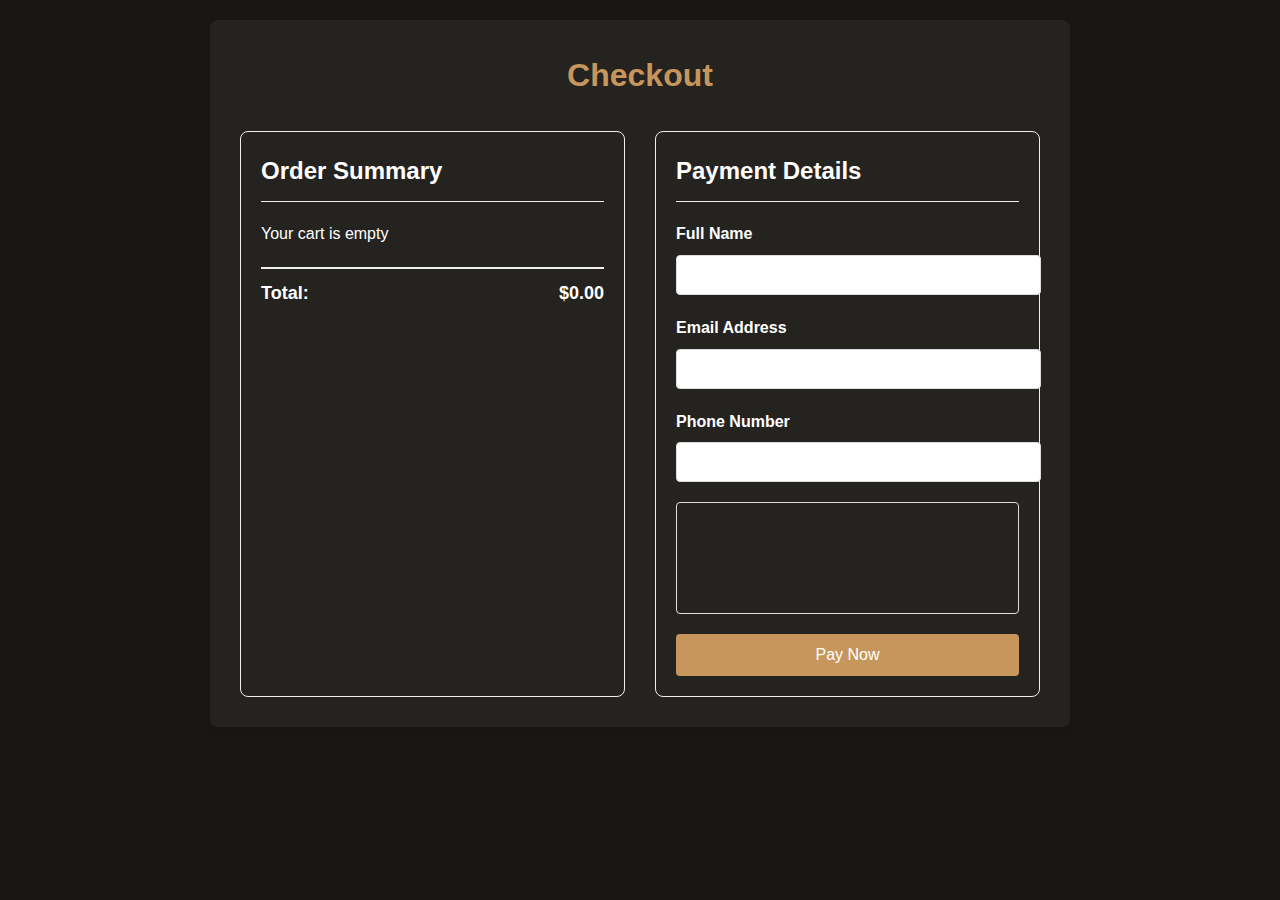
<file: checkout.html>
<!DOCTYPE html>
<html lang="en">
<head>
  <meta charset="UTF-8">
  <meta name="viewport" content="width=device-width, initial-scale=1.0">
  <title>Checkout - Your Store</title>
  <style>
    body {
      font-family: Arial, sans-serif;
      line-height: 1.6;
      margin: 0;
      padding: 20px;
      background-color: #191714;
      color: #fff;
    }
    
    .container {
      max-width: 800px;
      margin: 0 auto;
      background-color: #252320;
      padding: 30px;
      border-radius: 8px;
      box-shadow: 0 2px 10px rgba(0, 0, 0, 0.1);
    }
    
    h1 {
      color: #c6965c;
      margin-top: 0;
      margin-bottom: 30px;
      text-align: center;
    }
    
    .checkout-grid {
      display: grid;
      grid-template-columns: 1fr 1fr;
      gap: 30px;
    }
    
    @media (max-width: 768px) {
      .checkout-grid {
        grid-template-columns: 1fr;
      }
    }
    
    .order-summary {
      border: 1px solid #eee;
      border-radius: 8px;
      padding: 20px;
    }
    
    .order-summary h2 {
      margin-top: 0;
      border-bottom: 1px solid #eee;
      padding-bottom: 10px;
    }
    
    .item-list {
      margin-bottom: 20px;
    }
    
    .checkout-item {
      display: flex;
      justify-content: space-between;
      margin-bottom: 10px;
      padding-bottom: 10px;
      border-bottom: 1px solid #eee;
    }
    
    .item-details {
      flex-grow: 1;
    }
    
    .item-name {
      font-weight: bold;
    }
    
    .item-price {
      color: #666;
      font-size: 14px;
    }
    
    .item-quantity {
      font-size: 14px;
      color: #666;
    }
    
    .item-total {
      font-weight: bold;
    }
    
    .order-total {
      display: flex;
      justify-content: space-between;
      font-weight: bold;
      font-size: 18px;
      margin-top: 20px;
      padding-top: 10px;
      border-top: 2px solid #eee;
    }
    
    .payment-form {
      border: 1px solid #eee;
      border-radius: 8px;
      padding: 20px;
    }
    
    .payment-form h2 {
      margin-top: 0;
      border-bottom: 1px solid #eee;
      padding-bottom: 10px;
    }
    
    .form-group {
      margin-bottom: 20px;
    }
    
    label {
      display: block;
      margin-bottom: 8px;
      font-weight: bold;
    }
    
    input, select {
      width: 100%;
      padding: 10px;
      border: 1px solid #ddd;
      border-radius: 4px;
      font-size: 16px;
    }
    
    button {
      background-color: #c6965c;
      color: white;
      border: none;
      padding: 12px 20px;
      font-size: 16px;
      border-radius: 4px;
      cursor: pointer;
      transition: background-color 0.3s;
      width: 100%;
    }
    
    button:hover {
      background-color: #a17137;
    }
    
    .square-payment-form {
      margin-top: 20px;
    }
    
    #card-container {
      min-height: 90px;
      border: 1px solid #ddd;
      border-radius: 4px;
      padding: 10px;
      margin-bottom: 20px;
    }
    
    #payment-status-container {
      margin-top: 20px;
      padding: 10px;
      border-radius: 4px;
      display: none;
    }
    
    .success {
      background-color: #d4edda;
      color: #155724;
    }
    
    .error {
      background-color: #f8d7da;
      color: #721c24;
    }
  </style>
</head>
<body>
  <div class="container">
    <h1>Checkout</h1>
    
    <div class="checkout-grid">
      <div class="order-summary">
        <h2>Order Summary</h2>
        <div id="item-list" class="item-list">
          <!-- Items will be loaded here -->
        </div>
        <div class="order-total">
          <span>Total:</span>
          <span id="order-total-amount">$0.00</span>
        </div>
      </div>
      
      <div class="payment-form">
        <h2>Payment Details</h2>
        <form id="checkout-form">
          <div class="form-group">
            <label for="name">Full Name</label>
            <input type="text" id="name" name="name" required>
          </div>
          <div class="form-group">
            <label for="email">Email Address</label>
            <input type="email" id="email" name="email" required>
          </div>
          <div class="form-group">
            <label for="phone">Phone Number</label>
            <input type="tel" id="phone" name="phone">
          </div>
          
          <!-- Square Payment Form -->
          <div class="square-payment-form">
            <div id="card-container"></div>
            <button type="submit" id="pay-button">Pay Now</button>
          </div>
          
          <div id="payment-status-container"></div>
        </form>
      </div>
    </div>
  </div>
  
  <!-- Square Web Payments SDK -->
  <script src="https://sandbox.web.squarecdn.com/v1/square.js"></script>
  <script>
    document.addEventListener('DOMContentLoaded', async function () {
      // Get cart data from localStorage or URL parameters
      let cartItems = [];
      
      // Check if cart data was passed via POST (using sessionStorage as intermediary)
      const cartData = sessionStorage.getItem('checkoutCartData');
      if (cartData) {
        try {
          cartItems = JSON.parse(cartData);
          sessionStorage.removeItem('checkoutCartData'); // Clear after use
        } catch (e) {
          console.error('Error parsing cart data:', e);
        }
      } else {
        // Fallback to localStorage
        const storedCart = localStorage.getItem('cartItems');
        if (storedCart) {
          try {
            cartItems = JSON.parse(storedCart);
          } catch (e) {
            console.error('Error parsing cart data from localStorage:', e);
          }
        }
      }
      
      // Render order summary
      renderOrderSummary(cartItems);
      
      // Initialize Square payment form
      await initializeSquarePayment(cartItems);
    });
    
    // Render the order summary
    function renderOrderSummary(items) {
      const itemListEl = document.getElementById('item-list');
      itemListEl.innerHTML = '';
      
      if (items.length === 0) {
        itemListEl.innerHTML = '<p>Your cart is empty</p>';
        document.getElementById('order-total-amount').textContent = '$0.00';
        return;
      }
      
      let total = 0;
      
      items.forEach(item => {
        const itemTotal = item.price * item.quantity;
        total += itemTotal;
        
        const itemEl = document.createElement('div');
        itemEl.className = 'checkout-item';
        itemEl.innerHTML = `
          <div class="item-details">
            <div class="item-name">${item.name}</div>
            <div class="item-price">$${item.price.toFixed(2)} × <span class="item-quantity">${item.quantity}</span></div>
          </div>
          <div class="item-total">$${itemTotal.toFixed(2)}</div>
        `;
        
        itemListEl.appendChild(itemEl);
      });
      
      document.getElementById('order-total-amount').textContent = `$${total.toFixed(2)}`;
    }
    
    // Initialize Square Payment form
    async function initializeSquarePayment(items) {
      if (items.length === 0) return;
      
      // Calculate order total
      const total = items.reduce((sum, item) => sum + (item.price * item.quantity), 0);
      
      try {
        // Square Payments JS initialization
        const payments = Square.payments('YOUR_SQUARE_APPLICATION_ID', 'YOUR_LOCATION_ID');
        const card = await payments.card();
        await card.attach('#card-container');
        
        // Handle form submission
        const form = document.getElementById('checkout-form');
        form.addEventListener('submit', async function (event) {
          event.preventDefault();
          
          try {
            // Get customer details
            const name = document.getElementById('name').value;
            const email = document.getElementById('email').value;
            const phone = document.getElementById('phone').value;
            
            // Show loading state
            const payButton = document.getElementById('pay-button');
            payButton.disabled = true;
            payButton.textContent = 'Processing...';
            
            // Get a payment token from Square
            const tokenResult = await card.tokenize();
            if (tokenResult.status === 'OK') {
              // Send payment token to your server
              const paymentData = {
                sourceId: tokenResult.token,
                amount: total,
                currency: 'USD',
                items: items,
                customer: {
                  name: name,
                  email: email,
                  phone: phone
                }
              };
              
              // In a real implementation, you would send this data to your server endpoint
              // For demo purposes, we'll just simulate a successful payment
              console.log('Payment data to send to server:', paymentData);
              
              // Simulate server response
              setTimeout(() => {
                // On successful payment
                showPaymentResult(true, 'Payment successful! Your order has been placed.');
                
                // Clear cart
                localStorage.removeItem('cartItems');
                
                // Redirect to confirmation page after a delay
                setTimeout(() => {
                  window.location.href = '/confirmation.html';
                }, 2000);
              }, 2000);
            } else {
              showPaymentResult(false, 'Payment failed: ' + tokenResult.errors[0].message);
              payButton.disabled = false;
              payButton.textContent = 'Pay Now';
            }
          } catch (e) {
            showPaymentResult(false, 'Payment error: ' + e.message);
            payButton.disabled = false;
            payButton.textContent = 'Pay Now';
          }
        });
      } catch (e) {
        console.error('Square payment initialization error:', e);
        showPaymentResult(false, 'Failed to initialize payment form. Please try again later.');
      }
    }
    
    // Show payment result message
    function showPaymentResult(success, message) {
      const statusContainer = document.getElementById('payment-status-container');
      statusContainer.className = success ? 'success' : 'error';
      statusContainer.textContent = message;
      statusContainer.style.display = 'block';
    }
  </script>
  
  <!-- Script to handle form data transfer from POST -->
  <script>
    // This script handles the transition of cart data from POST to sessionStorage
    window.addEventListener('DOMContentLoaded', function() {
      // Check if form was submitted via POST
      if (document.referrer && document.referrer.includes(window.location.hostname)) {
        // Get form data from URL parameters if available
        const urlParams = new URLSearchParams(window.location.search);
        if (urlParams.has('cartData')) {
          sessionStorage.setItem('checkoutCartData', urlParams.get('cartData'));
        }
      }
    });
  </script>
</body>
</html>
</file>
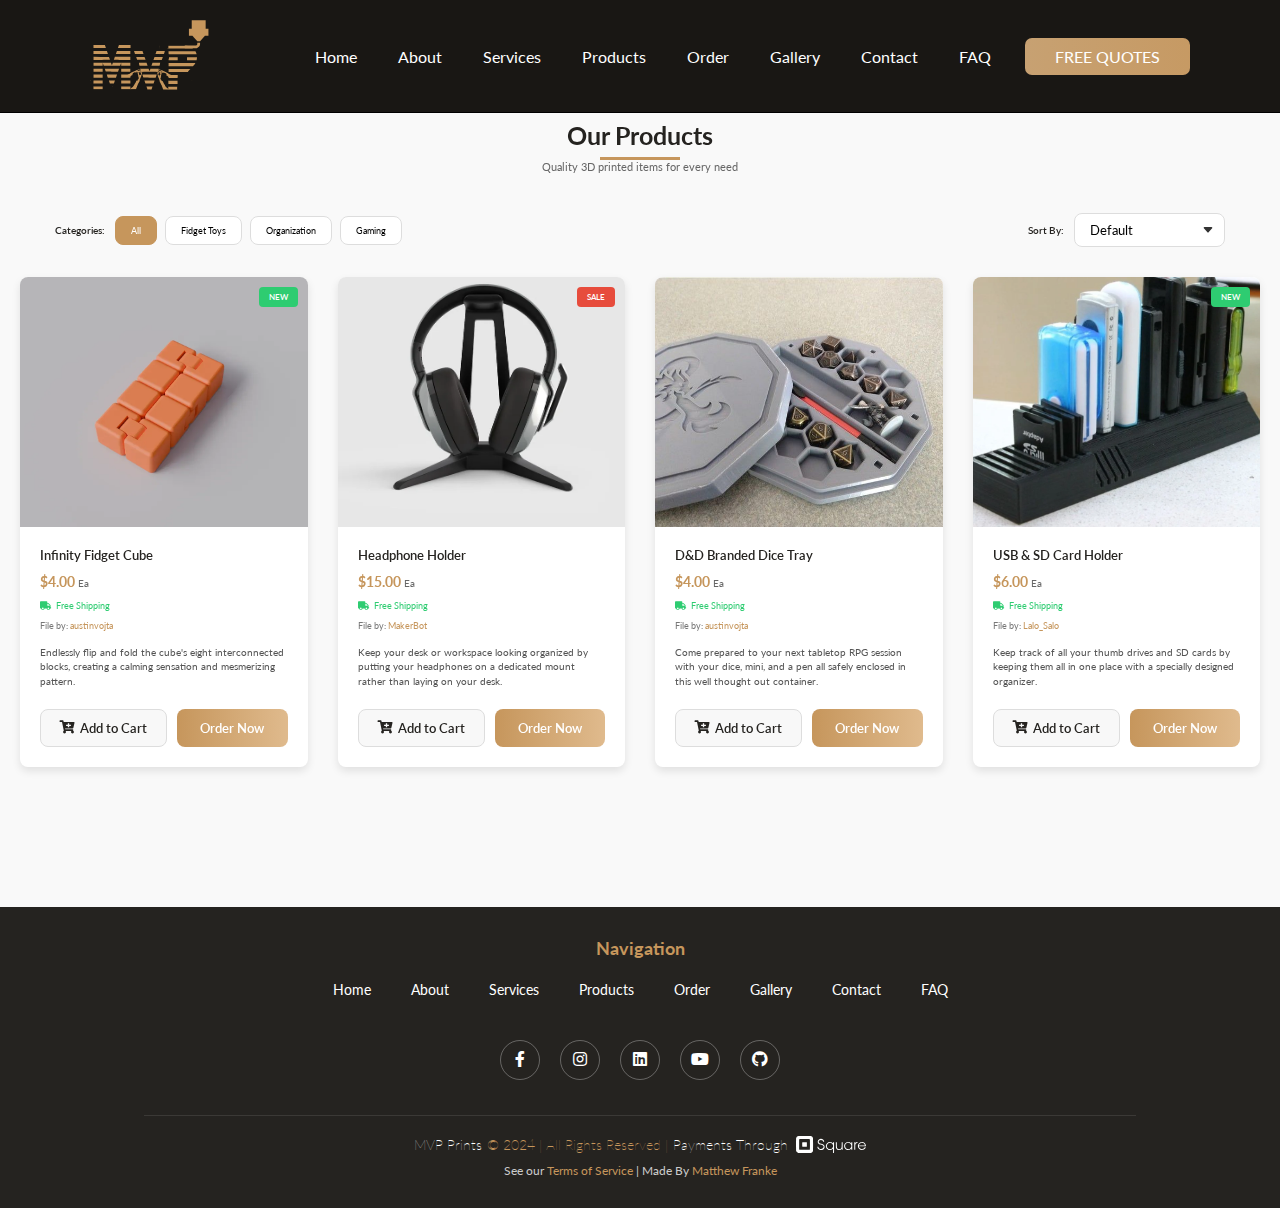
<file: products.html>
<!DOCTYPE html>
<html lang="en">
  <head>
    <meta charset="utf-8" />
    <meta http-equiv="X-UA-Compatible" content="IE=edge" />
    <meta name="viewport" content="width=device-width, initial-scale=1.0" />
    <title>MVP 3D Prints - Products</title>

    <link
      rel="stylesheet"
      href="https://cdnjs.cloudflare.com/ajax/libs/font-awesome/5.15.4/css/all.min.css"
    />
    <link
      rel="stylesheet"
      href="https://cdn.jsdelivr.net/npm/bootstrap-icons@1.3.0/font/bootstrap-icons.css"
    />
    <link href="https://unpkg.com/aos@2.3.1/dist/aos.css" rel="stylesheet">
    <link rel="stylesheet" href="css/style.css" />
  </head>
  <body>
    <!-- header section starts -->
    <header class="header">
      <a href="index.html" class="logo">
        <img src="images/MVP-Icon.svg" alt="MVP LOGO" />
      </a>

      <nav class="navbar">
        <a href="index.html">home</a>
        <a href="#about">about</a>
        <a href="index.html">services</a>
        <a href="products.html" class="active">products</a>
        <a href="order.html">order</a>
        <a href="index.html">gallery</a>
        <a href="index.html/contact">contact</a>
        <a href="faq.html">FAQ</a>
      </nav>

      <div class="icons">
        <a href="order.html" class="btn header-btn">FREE QUOTES</a>
        <div class="bi bi-list" id="menu-btn"></div>
      </div>

      <div class="search-form">
        <input
          type="search"
          id="search-box"
          placeholder="what are you looking for?"
        />
        <label for="search-box" class="bi bi-search"></label>
      </div>

      <div class="cart-items-container">
        <div class="cart-item"></div>
      </div>
    </header>
    <!-- header section ends -->

    <!-- products section starts -->
    <section class="products" id="products">
      <div class="container">
        <h2 class="title" data-aos="fade-up">Our Products</h2>
        <p class="subtitle" data-aos="fade-up" data-aos-delay="100">
          Quality 3D printed items for every need
        </p>
        
        <!-- Filter Bar -->
        <div class="filter-container" data-aos="fade-up" data-aos-delay="200">
          <div class="filter-group">
            <span class="filter-label">Categories:</span>
            <div class="filter-buttons">
              <button class="filter-btn active" data-filter="all">All</button>
              <button class="filter-btn" data-filter="fidget">Fidget Toys</button>
              <button class="filter-btn" data-filter="organization">Organization</button>
              <button class="filter-btn" data-filter="gaming">Gaming</button>
            </div>
          </div>
          
          <div class="filter-group">
            <span class="filter-label">Sort By:</span>
            <select class="sort-select" id="sort-select">
              <option value="default">Default</option>
              <option value="price-low">Price: Low to High</option>
              <option value="price-high">Price: High to Low</option>
              <option value="name">Name: A to Z</option>
            </select>
          </div>
        </div>
      </div>

      <div class="product-grid" data-aos="fade-up" data-aos-delay="300">
        <div class="product-card" data-category="fidget" data-price="4.00" data-name="Infinity Fidget Cube">
          <div class="product-image-container">
            <img 
              src="images/infinity_cube_v3_2.webp" 
              alt="Infinity Fidget Cube" 
              class="product-img lazy-load" 
              loading="lazy"
            />
            <div class="product-badge new">NEW</div>
          </div>
          <div class="product-info">
            <h3 class="product-name">Infinity Fidget Cube</h3>
            <p class="price">$4.00 <span class="ea">Ea</span></p>
            <p class="shipping"><i class="fas fa-truck"></i> Free Shipping</p>
            <p class="attribution">
              File by:
              <a href="https://www.thingiverse.com/austinvojta/designs" target="_blank">
                austinvojta
              </a>
            </p>
            <p class="description">
              Endlessly flip and fold the cube's eight interconnected blocks,
              creating a calming sensation and mesmerizing pattern.
            </p>
            <div class="button-group">
              <button class="cart-btn"><i class="fas fa-cart-plus"></i> Add to Cart</button>
              <button class="order-btn">Order Now</button>
            </div>
          </div>
        </div>

        <div class="product-card" data-category="organization" data-price="15.00" data-name="Headphone Holder">
          <div class="product-image-container">
            <img 
              src="images/headphoneholderMakerBot.webp" 
              alt="Headphone Holder" 
              class="product-img lazy-load" 
              loading="lazy"
            />
            <div class="product-badge sale">SALE</div>
          </div>
          <div class="product-info">
            <h3 class="product-name">Headphone Holder</h3>
            <p class="price">$15.00 <span class="ea">Ea</span></p>
            <p class="shipping"><i class="fas fa-truck"></i> Free Shipping</p>
            <p class="attribution">
              File by:
              <a href="https://www.thingiverse.com/makerbot/designs" target="_blank">
                MakerBot
              </a>
            </p>
            <p class="description">
              Keep your desk or workspace looking organized by putting your
              headphones on a dedicated mount rather than laying on your desk.
            </p>
            <div class="button-group">
              <button class="cart-btn"><i class="fas fa-cart-plus"></i> Add to Cart</button>
              <button class="order-btn">Order Now</button>
            </div>
          </div>
        </div>

        <div class="product-card" data-category="gaming" data-price="4.00" data-name="D&D Branded Dice Tray">
          <div class="product-image-container">
            <img 
              src="images/dndtraypintres3dp.jpg" 
              alt="D&D Branded Dice Tray" 
              class="product-img lazy-load" 
              loading="lazy"
            />
          </div>
          <div class="product-info">
            <h3 class="product-name">D&D Branded Dice Tray</h3>
            <p class="price">$4.00 <span class="ea">Ea</span></p>
            <p class="shipping"><i class="fas fa-truck"></i> Free Shipping</p>
            <p class="attribution">
              File by:
              <a href="https://www.thingiverse.com/austinvojta/designs" target="_blank">
                austinvojta
              </a>
            </p>
            <p class="description">
              Come prepared to your next tabletop RPG session with your dice,
              mini, and a pen all safely enclosed in this well thought out
              container.
            </p>
            <div class="button-group">
              <button class="cart-btn"><i class="fas fa-cart-plus"></i> Add to Cart</button>
              <button class="order-btn">Order Now</button>
            </div>
          </div>
        </div>

        <div class="product-card" data-category="organization" data-price="6.00" data-name="USB & SD Card Holder">
          <div class="product-image-container">
            <img 
              src="images/usb-holder2.webp" 
              alt="USB & SD Card Holder" 
              class="product-img lazy-load" 
              loading="lazy"
            />
            <div class="product-badge new">NEW</div>
          </div>
          <div class="product-info">
            <h3 class="product-name">USB & SD Card Holder</h3>
            <p class="price">$6.00 <span class="ea">Ea</span></p>
            <p class="shipping"><i class="fas fa-truck"></i> Free Shipping</p>
            <p class="attribution">
              File by:
              <a href="https://www.thingiverse.com/lalo_solo/designs" target="_blank">
                Lalo_Salo
              </a>
            </p>
            <p class="description">
              Keep track of all your thumb drives and SD cards by keeping them all
              in one place with a specially designed organizer.
            </p>
            <div class="button-group">
              <button class="cart-btn"><i class="fas fa-cart-plus"></i> Add to Cart</button>
              <button class="order-btn">Order Now</button>
            </div>
          </div>
        </div>
      </div>

      <!-- Pagination -->
      <div class="pagination-container" data-aos="fade-up">
        <div class="pagination">
          <a href="#" class="page-link active">1</a>
          <a href="#" class="page-link">2</a>
          <a href="#" class="page-link next">Next <i class="fas fa-chevron-right"></i></a>
        </div>
      </div>
    </section>
    <!-- products section ends -->

    <!-- footer section starts -->
    <section class="footer">
      <h2 class="navf">Navigation</h2>
  
      <div class="links">
          <a href="index.html">home</a>
          <a href="#about">about</a>
          <a href="#menu">services</a>
          <a href="products.html">products</a>
          <a href="order.html">order</a>
          <a href="#review">gallery</a>
          <a href="#contact">contact</a>
          <a href="faq.html">FAQ</a>
      </div>
  
      <div class="share">
          <a href="#" aria-label="Facebook"><i class="fab fa-facebook-f"></i></a>
          <a href="#" aria-label="Instagram"><i class="fab fa-instagram"></i></a>
          <a href="https://www.linkedin.com/in/matthew-franke-a295a6221" aria-label="LinkedIn"><i class="fab fa-linkedin"></i></a>
          <a href="#" aria-label="YouTube"><i class="fab fa-youtube"></i></a>
          <a href="#" aria-label="GitHub"><i class="fab fa-github"></i></a>
      </div>
  
      <div class="divider"></div>
  
      <div class="footer-bottom">
          <div class="credit">
              MVP Prints <span>© 2024 | All Rights Reserved |</span> Payments Through <img src="images/white-square.svg" class="white-square-logo" alt="Square Logo">
          </div>
          
          <div class="madeBy">
              See our <a href="terms.html">Terms of Service</a> | Made By <span>Matthew Franke</span>
          </div>
      </div>
    </section>
    <!-- footer section ends -->

    <script src="https://cdnjs.cloudflare.com/ajax/libs/jquery/3.6.0/jquery.min.js"></script>
    <script src="https://unpkg.com/aos@2.3.1/dist/aos.js"></script>
    <script src="js/ScrollToTop.js"></script>
    <script src="js/index.js"></script>
    <script>
      AOS.init({
        duration: 800,
        easing: 'ease-in-out',
        once: true
      });
    </script>
    <script>
      // Simple initialization to confirm JavaScript is loading
      console.log("Product page scripts are loading!");
      
      // Initialize AOS independently to make sure it runs
      document.addEventListener('DOMContentLoaded', function() {
        console.log("DOM loaded - initializing AOS");
        if (typeof AOS !== 'undefined') {
          AOS.init({
            duration: 800,
            easing: 'ease-in-out',
            once: true
          });
        }
      });
    </script>
  </body>
</html>
</file>
<file: css/style.css>
/* ========== BASE STYLES & VARIABLES ========== */
@import url("https://fonts.googleapis.com/css2?family=Roboto:wght@100;300;400;500;700&display=swap");
@import url("https://fonts.googleapis.com/css2?family=Lato:wght@700&family=Montserrat:wght@500&family=Open+Sans:wght@500&display=swap");

:root {
  --main-color: #c6965c;
  --black: #141a13;
  --bg: #010103;
  --bg2: #191714;
  --secondary: #252320;
  --border: 0.1rem solid;
  --border-2: 0.1rem transparent;
  --primary: #f5f5f5;
  --accent-color: #a17137;
  --light-accent: #e0bb8e;
  --text-color: #333;
  --light-text: #f5f5f5;
  --dark-text: #1a1a1a;
  --border-radius: 8px;
  --transition: all 0.3s ease;
  --shadow: 0 5px 15px rgba(0, 0, 0, 0.1);
  --card-shadow: 0 4px 8px rgba(0, 0, 0, 0.1);
  --hover-shadow: 0 8px 25px rgba(0, 0, 0, 0.15);
}

* {
  font-family: "Lato", "Roboto", sans-serif;
  margin: 0;
  padding: 0;
  box-sizing: border-box;
  outline: none;
  border: none;
  text-decoration: none;
  transition: 0.2s linear;
}

html {
  font-size: 62.5%;
  overflow-x: hidden;
  scroll-padding-top: 3rem;
  scroll-behavior: smooth;
}

html::-webkit-scrollbar {
  width: 0.8rem;
}

html::-webkit-scrollbar-track {
  background-color: transparent;
}

html::-webkit-scrollbar-thumb {
  background: #fff;
  border-radius: 5rem;
}

body {
  background: var(--bg2);
}

section {
  padding: 2rem 7%;
}

h6 {
  color: transparent;
}

/* ========== UTILITY CLASSES ========== */
.heading {
  text-align: center;
  color: #fff;
  padding-bottom: 7rem;
  font-size: 4rem;
  margin-top: 10rem;
}

.sub-heading {
  text-align: center;
  color: #fff;
  padding: 3.5rem 0;
  font-size: 3rem;
  margin-left: 4rem;
}

.heading span, 
.sub-heading span {
  color: var(--main-color);
}

.btn {
  margin-top: 1rem;
  display: inline-block;
  padding: 0.9rem 3rem;
  font-size: 16px;
  color: #fff;
  background-image: linear-gradient(to right, #c7a172 0%, #c6965c 51%, #a17137 100%);
  background-size: 300% auto;
  cursor: pointer;
  border-radius: 7px;
  text-transform: uppercase;
}

.btn:hover {
  background-position: right center;
  color: #fff;
  text-decoration: none;
  transform: scale(1.01);
}

.header-btn {
  margin-top: 0;
  margin-left: 1.5rem;
}

/* ========== LAYOUT COMPONENTS ========== */

/* Header & Navigation */
.header {
  background: var(--bg2);
  display: flex;
  align-items: center;
  justify-content: space-between;
  padding: 1rem 7%;
  border-bottom: var(--border);
  position: fixed;
  top: 0;
  left: 0;
  right: 0;
  z-index: 1000;
}

.header .navbar {
  margin-left: auto;
}

.header .logo img {
  height: 7rem;
  margin: 1rem 0;
}

.header .navbar a {
  margin: 0 1.5rem;
  font-size: 1.6rem;
  color: #fff;
  padding: 0.4rem;
  text-transform: capitalize;
}

.header .navbar a:hover {
  color: var(--main-color);
  border: 0.2rem solid var(--main-color);
  background-color: rgba(25, 25, 25, 0.425);
  padding: 0.35rem;
  border-radius: 10px;
  transition: all 0.3s ease-in-out;
}

.header .icons div {
  color: #fff;
  cursor: pointer;
  font-size: 2.5rem;
  margin-left: 2rem;
}

.header .icons div:hover {
  color: var(--main-color);
}

#menu-btn {
  display: none;
}

/* Search Form */
.header .search-form {
  position: absolute;
  top: 115%;
  right: 7%;
  background: #fff;
  width: 50rem;
  height: 5rem;
  display: flex;
  align-items: center;
  transform: scaleY(0);
  transform-origin: top;
}

.header .search-form.active {
  transform: scaleY(1);
  border-radius: 10px;
}

.header .search-form input {
  height: 100%;
  width: 100%;
  font-size: 1.6rem;
  color: var(--secondary);
  padding: 1rem;
  text-transform: none;
  border-radius: 10px;
}

.header .search-form label {
  cursor: pointer;
  font-size: 2.2rem;
  margin-right: 1.5rem;
  color: var(--secomdary);
}

.header .search-form label:hover {
  color: var(--main-color);
}

/* ========== PAGE SECTIONS ========== */

/* Home Section */
.home {
  min-height: 100vh;
  display: flex;
  align-items: center;
  background: url(../images/printing.gif) no-repeat;
  background-size: cover;
  background-position: center;
}

.home .content,
.home .owner {
  max-width: 60rem;
}

.home .content h3,
.home .owner h3 {
  font-size: 6rem;
  text-transform: uppercase;
  color: #fff;
}

.home .content p,
.home .owner p {
  font-size: 18px;
  line-height: 1.8;
  padding: 1rem 0;
  color: #eee;
}

.home .owner p {
  font-weight: lighter;
}

.content-owner-wrapper {
  display: flex;
  flex-direction: column;
  max-width: 60rem;
  margin: 0 auto;
}

/* About Section - Polished */
.about .row {
  display: grid;
  grid-template-columns: 1fr;
  grid-gap: 2rem;
  background: var(--secondary);
  border-radius: 10px;
  padding: 3rem;
  max-width: 1200px;
  margin: 0 auto;
}

/* Hero section with side-by-side content */
.about .hero-section {
  display: grid;
  grid-template-columns: 1fr 1fr;
  grid-gap: 3rem;
  align-items: center;
}

@media (max-width: 768px) {
  .about .hero-section {
    grid-template-columns: 1fr;
  }
}

/* Image container */
.about .row .image {
  display: flex;
  justify-content: center;
  align-items: center;
  background: #1a1a1a;
  border-radius: 10px;
  padding: 1.5rem;
  box-shadow: 0 10px 20px rgba(0, 0, 0, 0.3);
  position: relative;
  overflow: hidden;
}

.about .row .image img {
  width: 48%;
  border-radius: 8px;
  transition: transform 0.3s ease;
}

.about .row .image img:first-child {
  margin-right: 4%;
}

.about .row .image img:hover {
  transform: scale(1.05);
}

/* MVP Content */
.about .row .content {
  padding: 1rem 0;
}

.about .row .content h3 {
  font-size: 3rem;
  color: #fff;
  margin-bottom: 1.5rem;
  padding-bottom: 3rem;
  margin-top: 3rem;
  position: relative;
}

.about .row .content h3 span {
  color: #d3ad7f;
}

.about .row .content p {
  font-size: 1.6rem;
  color: #ccc;
  line-height: 1.8;
  margin-bottom: 1.5rem;
}

.about .row .content .btn {
  display: inline-block;
  padding: 0.8rem 2.5rem;
  background: #d3ad7f;
  color: #fff;
  font-size: 1.6rem;
  border-radius: 5px;
  text-decoration: none;
  transition: background 0.3s ease;
  font-weight: 600;
  text-transform: uppercase;
  letter-spacing: 1px;
  margin-top: 1rem;
}

.about .row .content .btn:hover {
  background: #c19b6c;
  transform: translateY(-3px);
  box-shadow: 0 5px 15px rgba(0, 0, 0, 0.2);
}

/* Owner Section */
.about .row .owner-section {
  display: grid;
  grid-template-columns: 2fr 1fr;
  grid-gap: 2rem;
  align-items: center;
  background: #1a1a1a;
  border-radius: 10px;
  padding: 2rem;
  margin-top: 3rem;
  box-shadow: 0 8px 16px rgba(0, 0, 0, 0.2);
}

.about .row .owner-info {
  order: 1;
}

.about .row .owner-image {
  order: 2;
  display: flex;
  flex-direction: column;
  align-items: center;
}

@media (max-width: 768px) {
  .about .row .owner-section {
    grid-template-columns: 1fr;
  }
  
  .about .row .owner-image {
    order: 1;
    margin-bottom: 2rem;
  }
  
  .about .row .owner-info {
    order: 2;
  }
}

.about .row .owner-info h3 {
  font-size: 2.5rem;
  margin-bottom: 1.5rem;
}

.about .row .owner-info p {
  font-size: 1.5rem;
  color: #e6e6e6; /* Lighter text color for better contrast */
  line-height: 1.8;
  margin-bottom: 1rem;
}

.about .row .owner-info p strong {
  color: #d3ad7f;
  font-weight: 700;
}

/* Fixed headshot size and styling */
.about .row .owner-image .headshot {
  width: 160px; /* Fixed size */
  height: 160px; /* Fixed size */
  border-radius: 50%;
  object-fit: cover;
  border: 3px solid #d3ad7f;
  box-shadow: 0 8px 20px rgba(0, 0, 0, 0.3);
}

.about .row .owner-image .owner-name {
  font-size: 1.6rem;
  color: #fff;
  margin-top: 1rem;
  font-weight: 600;
  text-align: center;
}

.about .row .owner-image .owner-tag {
  font-size: 1.2rem;
  color: #d3ad7f;
  text-align: center;
}

/* Adding a slightly lighter background for better text contrast */
.about .row .owner-section {
  background: #212121; /* Slightly lighter than #1a1a1a */
}
/* Menu/Services Section */
.menu .box-container {
  display: grid;
  grid-template-columns: repeat(auto-fit, minmax(30rem, 1fr));
  gap: 1.5rem;
}

.menu .box-container .box,
.menu .box-container .box-type {
  padding: 5rem;
  text-align: center;
  background-color: var(--secondary);
  border-radius: 20px;
}

.menu .box-container .box {
  border: 0.25rem solid var(--border-2);
}

.menu .box-container .box:hover {
  border: 0.5rem solid var(--main-color);
}

.menu .box-container .box-type:hover {
  border: 0.5rem solid var(--main-color);
}

.menu .box-container .box h3:hover {
  color: var(--main-color);
}

.menu .box-container .box img {
  height: 13rem;
}

.menu .box-container .box-type img {
  height: 10rem;
}

.menu .box-container .box h3,
.menu .box-container .box-type h3 {
  color: #fff;
  font-size: 2rem;
  padding: 1rem 0;
}

.menu .box-container .box .price,
.menu .box-container .box .price span {
  color: #fff;
  font-size: 2.5rem;
  padding: 0.5rem 0;
}

.menu .box-container .box .price span {
  text-decoration: line-through;
}

.menu .box-container .file-type {
  background: var(--main-color);
  border-radius: 20px;
  padding: 15px;
  border: none;
}

.menu .box-container .file-type:hover {
  transform: scale(1.1);
}

.services {
  border-radius: 20px;
  width: 175px;
  display: center;
}

/* Products Section */
.products {
  padding: 120px 20px 60px;
  background-color: #f9f9f9;
}

.container {
  max-width: 1200px;
  margin: 0 auto;
  padding: 0 15px;
}

.title {
  text-align: center;
  font-size: 2.5rem;
  color: var(--secondary);
  margin-bottom: 10px;
  text-transform: capitalize;
  position: relative;
}

.title::after {
  content: '';
  position: absolute;
  width: 80px;
  height: 3px;
  background-color: var(--main-color);
  bottom: -10px;
  left: 50%;
  transform: translateX(-50%);
}

.subtitle {
  text-align: center;
  font-size: 1.1rem;
  color: #666;
  margin-bottom: 40px;
}

/* Filter System */
.filter-container {
  display: flex;
  justify-content: space-between;
  align-items: center;
  margin-bottom: 30px;
  flex-wrap: wrap;
  gap: 15px;
}

.filter-group {
  display: flex;
  align-items: center;
  gap: 10px;
  flex-wrap: wrap;
}

.filter-label {
  font-weight: 600;
  color: var(--secondary);
}

.filter-buttons {
  display: flex;
  flex-wrap: wrap;
  gap: 8px;
}

.filter-btn {
  padding: 8px 15px;
  background-color: #fff;
  border: 1px solid #ddd;
  border-radius: var(--border-radius);
  cursor: pointer;
  transition: var(--transition);
  font-size: 0.9rem;
}

.filter-btn:hover {
  background-color: #f0f0f0;
}

.filter-btn.active {
  background-color: var(--main-color);
  color: white;
  border-color: var(--main-color);
}

.sort-select {
  padding: 8px 15px;
  border: 1px solid #ddd;
  border-radius: var(--border-radius);
  background-color: #fff;
  cursor: pointer;
  appearance: none;
  background-image: url("data:image/svg+xml,%3Csvg xmlns='http://www.w3.org/2000/svg' width='12' height='12' fill='%23333' viewBox='0 0 16 16'%3E%3Cpath d='M7.247 11.14L2.451 5.658C1.885 5.013 2.345 4 3.204 4h9.592a1 1 0 0 1 .753 1.659l-4.796 5.48a1 1 0 0 1-1.506 0z'/%3E%3C/svg%3E");
  background-repeat: no-repeat;
  background-position: right 10px center;
  padding-right: 30px;
}

/* Product Grid */
.product-grid {
  display: grid;
  grid-template-columns: repeat(auto-fill, minmax(280px, 1fr));
  gap: 30px;
  margin-bottom: 40px;
}

/* Product Cards */
.product-card {
  background-color: white;
  border-radius: var(--border-radius);
  overflow: hidden;
  box-shadow: var(--card-shadow);
  transition: var(--transition);
  display: flex;
  flex-direction: column;
  height: 100%;
}

.product-card:hover {
  transform: translateY(-5px);
  box-shadow: var(--hover-shadow);
}

.product-image-container {
  position: relative;
  overflow: hidden;
  height: 250px;
}

.product-img {
  width: 100%;
  height: 100%;
  object-fit: cover;
  transition: transform 0.5s ease;
}

.product-card:hover .product-img {
  transform: scale(1.05);
}

/* Product Badges */
.product-badge {
  position: absolute;
  top: 10px;
  right: 10px;
  padding: 5px 10px;
  color: white;
  font-size: 0.8rem;
  font-weight: 600;
  border-radius: 4px;
  text-transform: uppercase;
}

.new {
  background-color: #2ecc71;
}

.sale {
  background-color: #e74c3c;
}

.product-info {
  padding: 20px;
  display: flex;
  flex-direction: column;
  flex-grow: 1;
}

.product-name {
  font-size: 1.3rem;
  font-weight: 600;
  color: var(--secondary);
  margin: 0 0 10px;
}

.price {
  font-size: 1.4rem;
  font-weight: 700;
  color: var(--main-color);
  margin: 0 0 10px;
}

.ea {
  font-size: 1rem;
  font-weight: normal;
  color: #666;
}

.shipping {
  display: flex;
  align-items: center;
  gap: 5px;
  color: #2ecc71;
  font-size: 0.9rem;
  margin: 0 0 10px;
}

.attribution {
  font-size: 0.85rem;
  color: #777;
  margin: 0 0 15px;
}

.attribution a {
  color: var(--main-color);
  text-decoration: none;
  transition: var(--transition);
}

.attribution a:hover {
  text-decoration: underline;
}

.description {
  font-size: 0.95rem;
  line-height: 1.5;
  color: #555;
  margin: 0 0 20px;
  flex-grow: 1;
}

.button-group {
  display: flex;
  gap: 10px;
  margin-top: auto;
}

.cart-btn, .order-btn {
  padding: 10px 15px;
  border: none;
  border-radius: var(--border-radius);
  cursor: pointer;
  font-weight: 600;
  transition: var(--transition);
  display: flex;
  align-items: center;
  justify-content: center;
  gap: 5px;
}

.cart-btn {
  background-color: #f8f8f8;
  color: var(--secondary);
  border: 1px solid #ddd;
  flex-grow: 1;
}

.cart-btn:hover {
  background-color: #eee;
}

.order-btn {
  background-image: linear-gradient(to right, var(--main-color) 0%, var(--light-accent) 51%, var(--accent-color) 100%);
  color: white;
  background-size: 200% auto;
  flex-grow: 2;
}

.order-btn:hover {
  background-position: right center;
}

/* Pagination */
.pagination-container {
  display: flex;
  justify-content: center;
  margin-top: 40px;
}

.pagination {
  display: flex;
  gap: 8px;
}

.page-link {
  display: flex;
  align-items: center;
  justify-content: center;
  width: 40px;
  height: 40px;
  border-radius: 50%;
  background-color: white;
  color: var(--secondary);
  text-decoration: none;
  transition: var(--transition);
  box-shadow: 0 2px 4px rgba(0,0,0,0.05);
}

.page-link.next {
  width: auto;
  border-radius: 20px;
  padding: 0 15px;
}

.page-link.active {
  background-color: var(--main-color);
  color: white;
}

.page-link:hover:not(.active) {
  background-color: #f5f5f5;
}

/* Responsive Navbar */
@media (max-width: 991px) {
  .navbar {
    position: fixed;
    top: 0;
    right: -100%;
    height: 100vh;
    width: 80%;
    max-width: 350px;
    background: var(--secondary);
    padding-top: 80px;
    transition: right 0.3s ease;
    z-index: 999;
    display: flex;
    flex-direction: column;
    align-items: flex-start;
  }
  
  .navbar.active {
    right: 0;
  }
  
  .navbar a {
    display: block;
    padding: 15px 20px;
    font-size: 1.2rem;
    width: 100%;
  }
  
  #menu-btn {
    display: block;
    font-size: 1.5rem;
    cursor: pointer;
  }
}

/* Responsive adjustments */
@media (max-width: 768px) {
  .products {
    padding: 100px 15px 40px;
  }
  
  .title {
    font-size: 2rem;
  }
  
  .filter-container {
    flex-direction: column;
    align-items: flex-start;
  }
  
  .filter-group {
    width: 100%;
  }
  
  .product-grid {
    grid-template-columns: repeat(auto-fill, minmax(240px, 1fr));
    gap: 20px;
  }
  
  .button-group {
    flex-direction: column;
  }
  
  .cart-btn, .order-btn {
    width: 100%;
  }
}

@media (max-width: 480px) {
  .product-grid {
    grid-template-columns: 1fr;
  }
  
  .filter-buttons {
    width: 100%;
    justify-content: space-between;
  }
  
  .filter-btn {
    flex: 1;
    text-align: center;
    font-size: 0.8rem;
    padding: 8px 10px;
  }
  
  .sort-select {
    width: 100%;
  }
}

/* Lazy loading effect */
.lazy-load {
  opacity: 0;
  transition: opacity 0.3s;
}

.lazy-load.loaded {
  opacity: 1;
}
/* FAQ Section */
.faq .heading {
  padding-bottom: 1rem;
  margin-top: 15rem;
}

#faq-item1 {
  margin-top: 18px;
}

.faq-section {
  width: 80%;
  margin: auto;
  padding: 2rem 0;
}

.faq-item {
  background: transparent;
  margin-bottom: 2rem;
  border-radius: 5px;
  box-shadow: 0px 10px 20px rgba(0, 0, 0, 0.1);
}

.faq-question {
  width: 100%;
  text-align: left;
  border: none;
  outline: none;
  cursor: pointer;
  padding: 2rem;
  font-size: 1.7rem;
  background-image: linear-gradient(to left, #c7a172 0%, #c6965c 51%, #a17137 100%);
  color: #eee;
  transition: 0.4s;
  border-radius: 20px;
  margin-bottom: 1rem;
  display: flex;
  align-items: center;
  justify-content: space-between;
  position: relative;
}

.faq-answer {
  max-height: 0;
  overflow: hidden;
  transition: max-height 0.4s ease-out;
  padding: 0 1rem;
  color: #eee;
  font-size: 16px;
  line-height: 2;
}

.faq-item.active .faq-answer {
  max-height: 10rem;
}

.arrow {
  position: absolute;
  right: 10px;
  top: 50%;
  transform: translateY(-50%) rotate(-45deg);
  border: solid whitesmoke;
  border-width: 0 3px 3px 0;
  display: inline-block;
  padding: 4px;
  transition: transform 0.3s;
}

.faq-item.active .arrow {
  transform: translateY(-50%) rotate(45deg);
}

/* Terms Section */
.terms {
  color: var(--main-color);
}

.terms p {
  color: white;
  font-size: 1.5rem;
  margin: 1rem 0 0 3rem;
  text-transform: none;
}

.terms p span {
  color: red;
}

.terms p a {
  color: var(--main-color);
  text-transform: none;
}

.terms h3 {
  font-size: 3rem;
}

/* Contact Section */

.form-wrapper {
  display: flex;
}

.contact-h3 {
  color: var(--main-color);
  padding: 20px;
  font-size: 30px;
  text-align: right;
  margin-right: 30px;
}

.email-icon {
  margin-right: 1rem;
  width: 30%;
  padding: 10px;
}

/* Contact Form */
form {
  background-color: var(--secondary);
  padding: 20px;
  border-radius: 5px;
  width: 100%;
  max-width: 500px;
  margin: 0 auto;
}

form label {
  display: block;
  margin-bottom: 10px;
  color: #fff;
  font-size: 1.5em;
}

form input[type="text"],
form input[type="email"],
form textarea {
  width: 100%;
  padding: 10px;
  border: 1px solid #ddd;
  border-radius: 5px;
  margin-bottom: 20px;
  text-transform: none;
}

form input[type="submit"] {
  background-color: var(--main-color);
  color: #fff;
  padding: 10px 20px;
  border: none;
  border-radius: 5px;
  cursor: pointer;
}

form input[type="submit"]:hover {
  background-color: #444;
}

/* Improved Order Form */
.order {
  min-height: 100vh;
  display: flex;
  justify-content: center;
  align-items: flex-start;
  background: url(../images/printing.gif) no-repeat;
  background-size: cover;
  background-position: center;
  padding: 2rem;
  margin-top: 6rem;
  position: relative;
}

.order::before {
  content: '';
  position: absolute;
  top: 0;
  left: 0;
  width: 100%;
  height: 100%;
  background: rgba(13, 13, 13, 0.7);
  z-index: 0;
}

.order form {
  position: relative;
  z-index: 1;
  max-width: 800px;
  width: 100%;
  background: rgba(21, 21, 21, 0.85);
  border-radius: 10px;
  padding: 3rem;
  box-shadow: 0 15px 30px rgba(0, 0, 0, 0.4);
  margin: 2rem auto;
  border: 1px solid rgba(211, 173, 127, 0.2);
}

.form-section {
  margin-bottom: 2.5rem;
  border-bottom: 1px solid rgba(211, 173, 127, 0.2);
  padding-bottom: 2rem;
}

.form-section:last-child {
  border-bottom: none;
  margin-bottom: 0;
}

.contact-header {
  color: #d3ad7f;
  font-weight: 700;
  font-size: 2.2rem;
  padding: 0 0 1.5rem 0;
  margin: 0;
  border-bottom: 1px solid rgba(211, 173, 127, 0.2);
  margin-bottom: 1.5rem;
  display: flex;
  align-items: center;
}

.contact-header i {
  margin-right: 0.8rem;
  font-size: 1.8rem;
}

.form-group {
  margin-bottom: 1.5rem;
}

.form-group label {
  display: block;
  color: #fff;
  font-size: 1.1rem;
  margin-bottom: 0.5rem;
  font-weight: 500;
}

label span {
  color: #d3ad7f;
  font-weight: bold;
  margin-left: 0.3rem;
}

.form-control {
  width: 100%;
  padding: 0.8rem 1rem;
  border: 1px solid rgba(255, 255, 255, 0.1);
  border-radius: 6px;
  background: rgba(30, 30, 30, 0.6);
  color: #fff;
  font-size: 1rem;
  transition: all 0.3s ease;
  box-sizing: border-box;
}

.form-control:focus {
  outline: none;
  border-color: #d3ad7f;
  background: rgba(30, 30, 30, 0.8);
  box-shadow: 0 0 0 3px rgba(211, 173, 127, 0.2);
}

.form-control::placeholder {
  color: rgba(255, 255, 255, 0.5);
}

textarea.form-control {
  resize: vertical;
  min-height: 100px;
}

/* Custom File Upload Button */
.file-upload {
  position: relative;
  display: inline-block;
  width: 100%;
  margin-bottom: 1rem;
}

.file-upload input[type="file"] {
  position: absolute;
  left: 0;
  top: 0;
  opacity: 0;
  width: 100%;
  height: 100%;
  cursor: pointer;
}

.file-upload-label {
  display: inline-block;
  padding: 0.8rem 1.5rem;
  background-color: #d3ad7f;
  color: #fff;
  border-radius: 6px;
  cursor: pointer;
  font-weight: 600;
  transition: all 0.3s ease;
  text-align: center;
  margin-right: 1rem;
}

.file-upload-label:hover {
  background-color: #c19b6c;
}

.file-name {
  margin-left: 1rem;
  color: rgba(255, 255, 255, 0.8);
  font-size: 0.9rem;
}

#fileDisplayArea {
  color: rgba(255, 255, 255, 0.8);
  margin-top: 0.5rem;
  font-size: 0.9rem;
  margin-bottom: 1rem;
  word-break: break-all;
  max-height: 80px;
  overflow-y: auto;
  padding: 0.5rem;
  background: rgba(0, 0, 0, 0.2);
  border-radius: 4px;
  display: none;
}

#fileDisplayArea.active {
  display: block;
}

/* Custom Radio Buttons */
.radio-group {
  display: grid;
  grid-template-columns: repeat(auto-fit, minmax(180px, 1fr));
  gap: 1rem;
  margin-top: 0.5rem;
}

.radio-option {
  position: relative;
}

.radio-option input[type="radio"] {
  position: absolute;
  opacity: 0;
  width: 0;
  height: 0;
}

.radio-option label {
  display: flex;
  align-items: center;
  padding: 0.7rem 1rem;
  border: 1px solid rgba(255, 255, 255, 0.1);
  border-radius: 6px;
  cursor: pointer;
  transition: all 0.3s ease;
  background: rgba(30, 30, 30, 0.5);
  color: #fff;
  font-weight: normal;
  margin: 0;
}

.radio-option input[type="radio"]:checked + label {
  background: rgba(211, 173, 127, 0.2);
  border-color: #d3ad7f;
  color: #d3ad7f;
}

.radio-option label::before {
  content: '';
  width: 16px;
  height: 16px;
  border: 2px solid rgba(255, 255, 255, 0.5);
  border-radius: 50%;
  margin-right: 10px;
  transition: all 0.3s ease;
  display: inline-block;
  box-sizing: border-box;
}

.radio-option input[type="radio"]:checked + label::before {
  border-color: #d3ad7f;
  background-color: #d3ad7f;
  box-shadow: inset 0 0 0 3px rgba(30, 30, 30, 0.9);
}

/* Source Link Section */
#div1 {
  margin-top: 1rem;
  padding: 1rem;
  border-radius: 6px;
  background: rgba(30, 30, 30, 0.5);
  border: 1px solid rgba(255, 255, 255, 0.1);
  display: none;
}

#div1.active {
  display: block;
  animation: fadeIn 0.3s ease;
}

@keyframes fadeIn {
  from { opacity: 0; transform: translateY(-10px); }
  to { opacity: 1; transform: translateY(0); }
}

/* Custom Select Dropdown */
.select-wrapper {
  position: relative;
}

.select-wrapper::after {
  content: '\f107';
  font-family: 'Font Awesome 5 Free';
  font-weight: 900;
  position: absolute;
  right: 15px;
  top: 50%;
  transform: translateY(-50%);
  color: rgba(255, 255, 255, 0.5);
  pointer-events: none;
}

select.form-control {
  appearance: none;
  padding-right: 2.5rem;
}

/* Submit Button */
.submit-btn {
  display: inline-block;
  padding: 1rem 2rem;
  background: #d3ad7f;
  color: #fff;
  font-size: 1.2rem;
  font-weight: 600;
  border: none;
  border-radius: 6px;
  cursor: pointer;
  transition: all 0.3s ease;
  text-transform: uppercase;
  letter-spacing: 1px;
  margin-top: 1.5rem;
  width: 100%;
}

.submit-btn:hover {
  background: #c19b6c;
  transform: translateY(-2px);
  box-shadow: 0 5px 15px rgba(0, 0, 0, 0.2);
}

.submit-btn:active {
  transform: translateY(0);
}

/* Terms Link */
.terms-link {
  display: inline-block;
  color: #d3ad7f;
  text-decoration: none;
  font-size: 0.9rem;
  margin-left: 0.5rem;
  transition: color 0.3s ease;
}

.terms-link:hover {
  color: #c19b6c;
  text-decoration: underline;
}

/* Helper Text */
.helper-text {
  color: rgba(255, 255, 255, 0.6);
  font-size: 0.85rem;
  margin-top: 0.3rem;
}

/* Responsive Adjustments */
@media (max-width: 768px) {
  .order form {
    padding: 2rem;
  }
  
  .radio-group {
    grid-template-columns: 1fr;
  }
}

/* Number Input Styling */
input[type="number"] {
  width: 100px;
  text-align: center;
}

/* Spinner Buttons */
input[type="number"]::-webkit-inner-spin-button,
input[type="number"]::-webkit-outer-spin-button {
  opacity: 1;
  height: 30px;
}
/* Splide Carousel */
.splide__slide img {
  width: 100%;
  height: auto;
  border-radius: 10px;
}

.splide {
  max-width: 800px;
  margin: auto;
  overflow: visible;
  display: flex;
}

.splide__track {
  overflow: visible;
}

.splide__list {
  min-height: 300px;
}

.splide__slide {
  transition: transform 0.5s, opacity 0.5s;
  margin: 0 10px;
}

.splide__slide.is-active {
  transform: scale(1.2);
  opacity: 1;
  z-index: 1;
}

.splide__slide:not(.is-active) {
  transform: scale(0.8);
  opacity: 0.5;
}

.splide__arrow {
  background: #333;
  color: #fff;
  border-radius: 50%;
  width: 40px;
  height: 40px;
  display: flex;
  align-items: center;
  justify-content: center;
  transition: background 0.3s;
}

.splide__arrow:hover {
  background: #555;
}

.splide__pagination {
  margin-top: 1rem;
  bottom: -8em;
  width: fit-content;
  margin: auto;
  padding: 1rem 2rem;
  border-radius: 16px;
  background-color: var(--secondary);
}

.splide__pagination__page {
  background: #505050;
  width: 10px;
  height: 10px;
  border-radius: 50%;
  margin: 0 5px;
  transition: background 0.3s;
}

.splide__pagination__page.is-active {
  background: var(--main-color);
}

.splide__arrow--next {
  right: -2.8em;
}

.splide__arrow--prev {
  left: -1.6em;
}

/* Footer - Improved Version */
.footer {
  background: var(--secondary);
  text-align: center;
  padding: 3rem 2rem;
  max-width: 100%;
}

/* Footer Title */
.footer h2.navf {
  color: var(--main-color);
  font-size: 1.8rem;
  margin-bottom: 1.5rem;
  text-align: center;
  width: 100%;
}

/* Navigation Links */
.footer .links {
  display: flex;
  justify-content: center;
  flex-wrap: wrap;
  padding: 0 0 2rem 0;
  gap: 1rem;
}

.footer .links a {
  padding: 0.7rem 1.5rem;
  color: #fff;
  border: none;
  font-size: 1.4rem;
  transition: color 0.3s ease, transform 0.3s ease;
  text-transform: capitalize;
}

.footer .links a:hover {
  color: var(--main-color);
  transform: translateY(-3px);
}

/* Social Media Icons */
.footer .share {
  padding: 1.5rem 0;
  display: flex;
  justify-content: center;
  gap: 2rem;
  margin-bottom: 2rem;
}

.footer .share a {
  height: 4rem;
  width: 4rem;
  line-height: 4rem;
  font-size: 1.6rem;
  color: #fff;
  border: 1px solid rgba(255, 255, 255, 0.3);
  border-radius: 50%;
  display: flex;
  align-items: center;
  justify-content: center;
  transition: all 0.3s ease;
}

.footer .share a i {
  line-height: normal;
}

.footer .share a:hover {
  background: var(--main-color);
  transform: scale(1.1);
  border-color: var(--main-color);
}

/* Divider */
.footer .divider {
  width: 80%;
  max-width: 1200px;
  height: 1px;
  background: rgba(255, 255, 255, 0.1);
  margin: 1rem auto 2rem auto;
}

/* Copyright and Credits */
.footer .footer-bottom {
  display: flex;
  flex-direction: column;
  align-items: center;
  gap: 1rem;
}

.footer .credit {
  font-size: 1.4rem;
  color: #fff;
  font-weight: lighter;
  display: flex;
  align-items: center;
  justify-content: center;
  flex-wrap: wrap;
  gap: 0.5rem;
}

.footer .credit span {
  color: var(--main-color);
}

.footer .white-square-logo {
  width: 5em;
  height: auto;
  vertical-align: middle;
  margin-left: 0.3rem;
}

.footer .madeBy {
  color: #ccc;
  font-size: 1.2rem;
  display: flex;
  align-items: center;
  justify-content: center;
  flex-wrap: wrap;
  gap: 0.3rem;
}

.footer .madeBy a {
  color: var(--main-color);
  text-decoration: none;
  transition: color 0.3s ease;
}

.footer .madeBy a:hover {
  text-decoration: underline;
}

.footer .madeBy span {
  color: var(--main-color);
}

/* Responsive adjustments */
@media (max-width: 768px) {
  .footer .share {
    gap: 1.5rem;
  }
  
  .footer .links {
    gap: 0.8rem;
  }
  
  .footer .links a {
    padding: 0.5rem 1rem;
  }
}

/* ========== MEDIA QUERIES ========== */
@media (max-width: 991px) {
  html {
    font-size: 55%;
  }

  .header {
    padding: 1.5rem 2rem;
  }

  section {
    padding: 2rem;
  }
}

@media (max-width: 768px) {
  #menu-btn {
    display: inline-block;
  }

  .header {
    display: flex;
    justify-content: space-between;
  }

  .logo img {
    float: left;
  }

  .header .navbar {
    position: absolute;
    top: 100%;
    right: -100%;
    background: var(--secondary);
    width: 30rem;
    height: calc(100vh - 9.5rem);
    justify-content: flex-start;
  }

  .header .icon {
    margin-left: auto;
  }

  .header .navbar.active {
    right: 0;
  }

  .header .navbar a {
    color: #fff;
    display: block;
    margin: 1.5rem;
    padding: 0.5rem;
    font-size: 2rem;
  }

  .header .search-form {
    width: 90%;
    right: 2rem;
  }

  .home {
    background-position: left;
    justify-content: center;
    text-align: center;
  }

  .home .content h3 {
    font-size: 4.5rem;
  }

  .home .content p {
    font-size: 4.5rem;
  }

  .icons {
    margin-left: auto;
  }

  .form-wrapper {
    flex-direction: column;
  }

  .order {
    padding: 2rem;
    width: 40rem;
    margin-top: 10rem;
  }

  label[for="files"],
  #phone,
  #materials {
    width: 100%;
  }

  .form-image {
    display: none;
  }

  .card:nth-child(-n + 1) {
    margin-top: 90px;
  }
}

@media (max-width: 600px) {
  .foooter .navf {
    display: flex;
    flex-wrap: none;
    justify-content: center;
    padding: 1rem;
    align-items: center;
  }

  hr {
    width: 100%;
    margin-left: 0;
  }

  .email-icon {
    display: none;
  }
}

@media (max-width: 450px) {
  html {
    font-size: 50%;
  }
}
</file>
